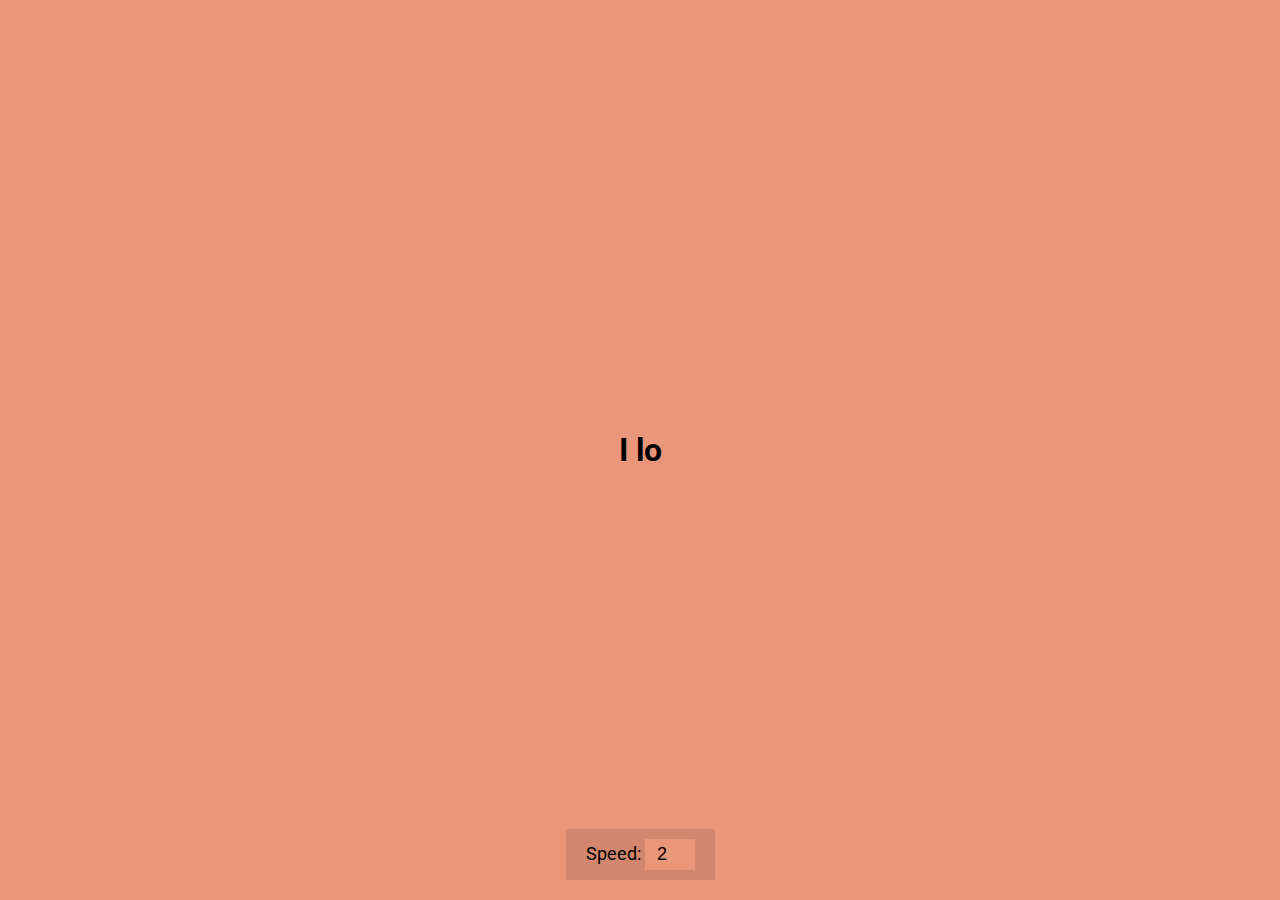
<file: index.html>
<!DOCTYPE html>
<html lang="en">
  <head>
    <meta charset="UTF-8" />
    <meta name="viewport" content="width=device-width, initial-scale=1.0" />
    <link rel="stylesheet" href="style.css" />
    <title>Auto Text Effect</title>
  </head>
  <body>
    <h1 id="text">Starting...</h1>
    <div>
      <label for="speed">Speed:</label>
      <input
        type="number"
        name="speed"
        id="speed"
        value="2"
        min="1"
        max="10"
        step="1"
      />
    </div>
    <script src="hola.js"></script>
  </body>
</html>
</file>
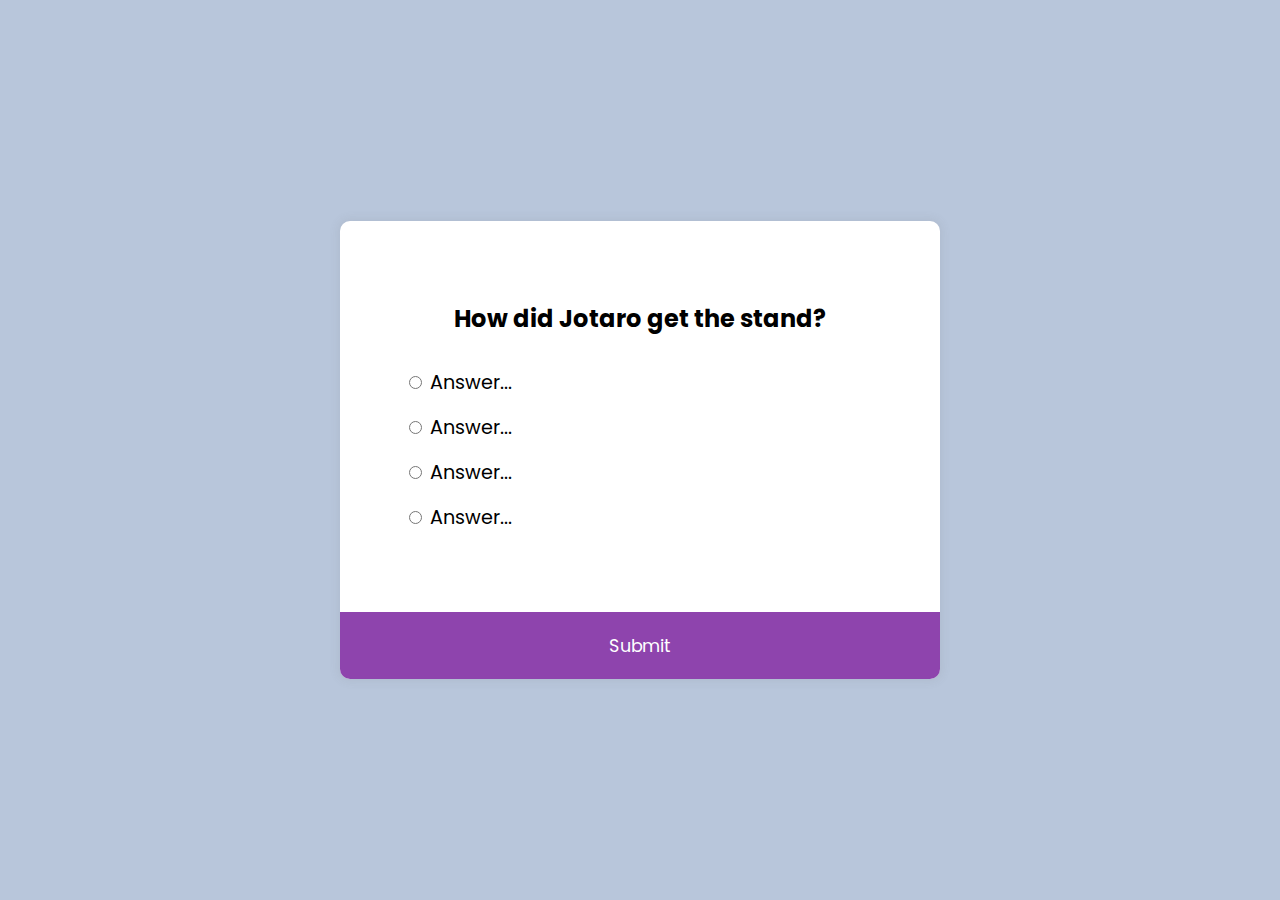
<file: index2.html>
<!DOCTYPE html>
<html lang="en">
<head>
    <meta charset="UTF-8">
    <meta name="viewport" content="width=device-width, initial-scale=1.0">
    <title>Quiz App</title>
    <link rel="stylesheet" href="style2.css">
</head>
<body>
    <div class="quiz-container" id="quiz">
        <div class="quiz-header">
            <h2 id="question">Quistion is loading</h2>
            <ul>
                <li>
                    <input type="radio" name="answer" id="a" class="answer">
                    <label for="a" id="a_text">Answer...</label>
                </li>
                <li>
                    <input type="radio" name="answer" id="a" class="answer">
                    <label for="a" id="a_text">Answer...</label>
                </li>
                <li>
                    <input type="radio" name="answer" id="a" class="answer">
                    <label for="a" id="a_text">Answer...</label>
                </li>
                <li>
                    <input type="radio" name="answer" id="a" class="answer">
                    <label for="a" id="a_text">Answer...</label>
                </li>
            </ul>
        </div>
        <button id="submit">Submit</button>
    </div>
    <script src="script.js"></script>
</body>
</html>
</file>
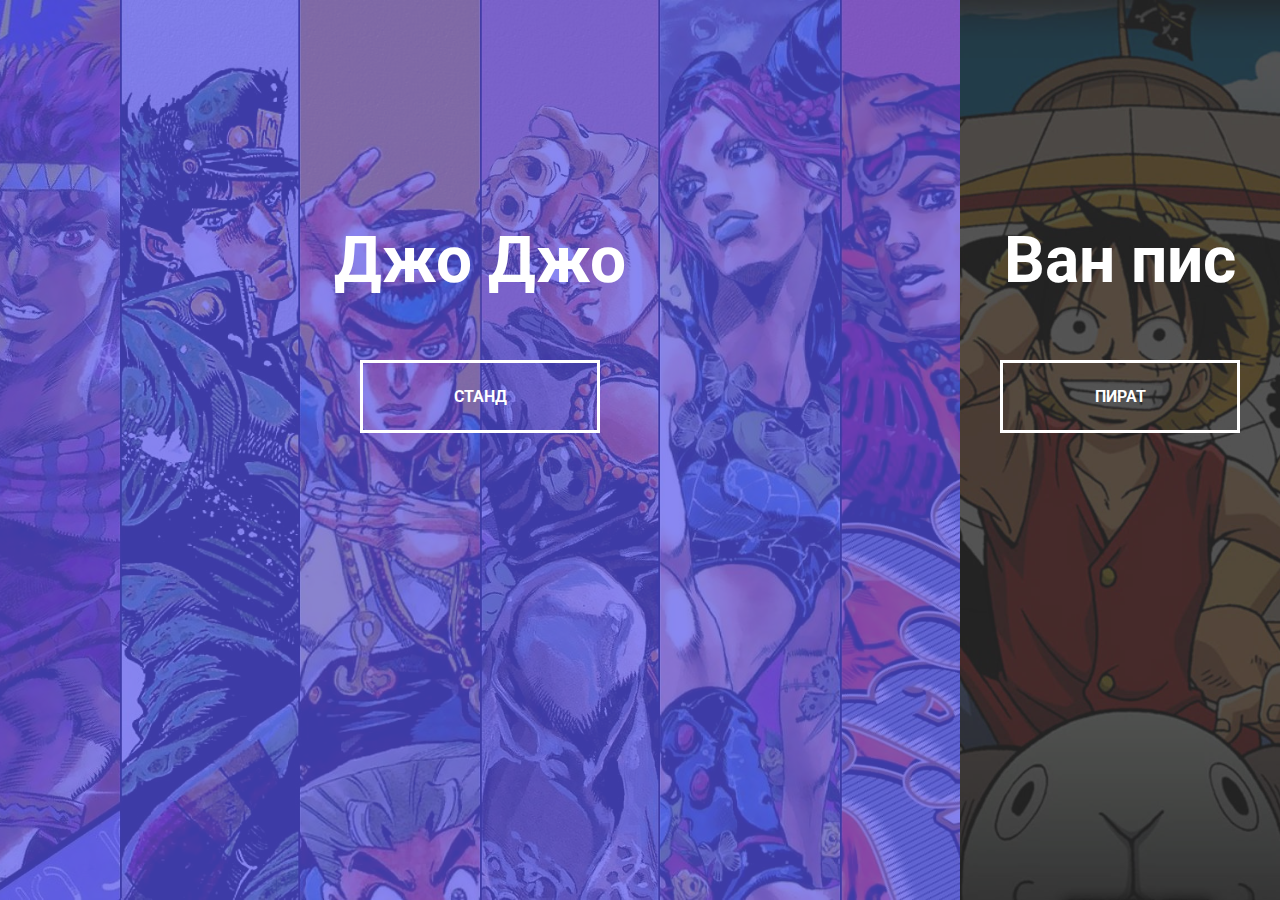
<file: ploika.html>
<!DOCTYPE html>
<html lang="en">
<head>
    <meta charset="UTF-8">
    <meta name="viewport" content="width=device-width, initial-scale=1.0">
    <title>Document</title>
    <link rel="stylesheet" href="ploika.css">
    
</head>
<body>
    <div class="container">
        <div class="split left">
            <h1>Джо Джо</h1>
            <a href="https://www.youtube.com/watch?v=dQw4w9WgXcQ" class="btn">Станд</a>
        </div>
        <div class="split right">
            <h1>Ван пис</h1>
            <a href="#" class="btn">Пират</a>
        </div>
    </div>
    <script src="ploika.js"></script>
</body>
</html>
</file>
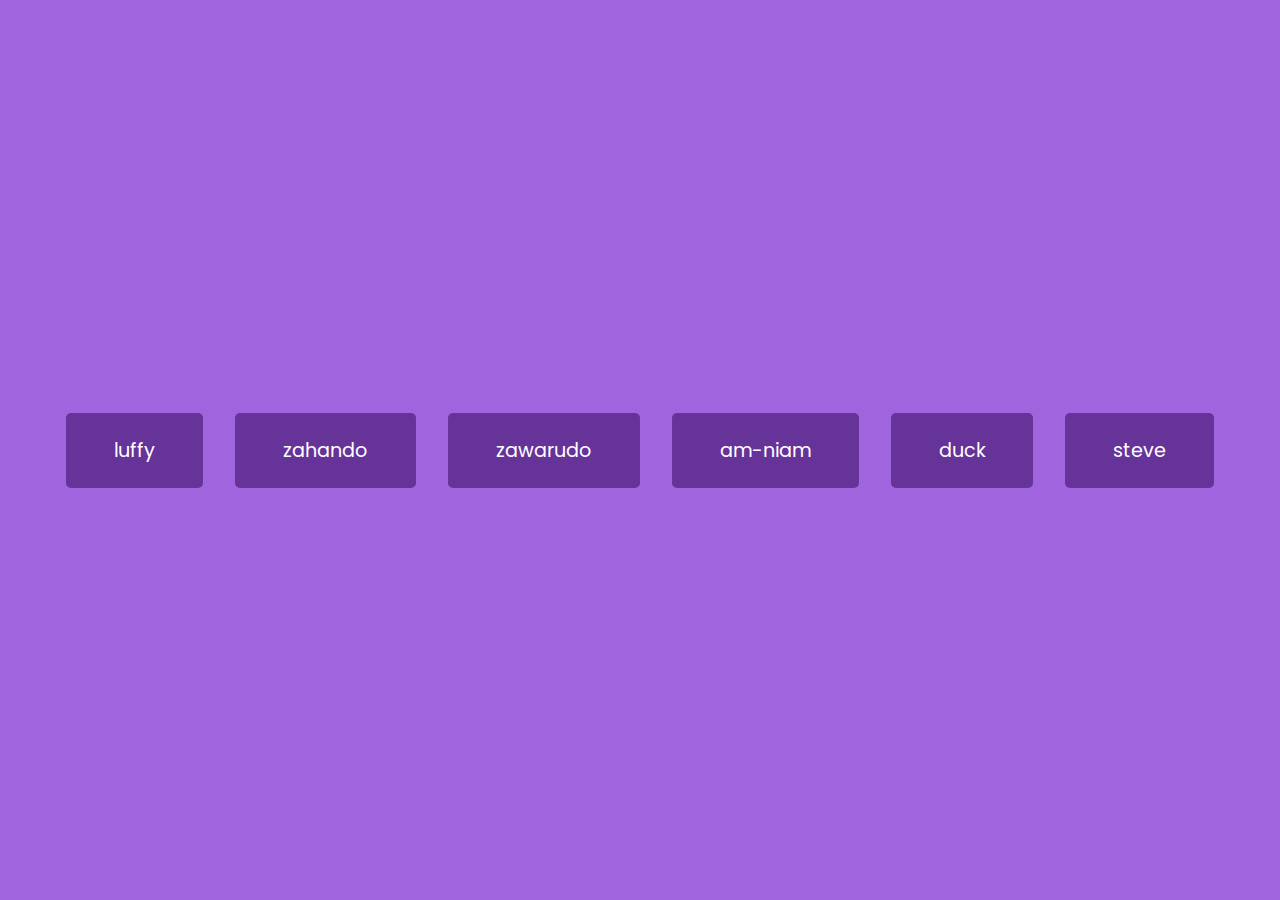
<file: sound.html>
<!DOCTYPE html>
<html lang="en">
<head>
    <meta charset="UTF-8">
    <meta name="viewport" content="width=device-width, initial-scale=1.0">
    <title>Sound Board</title>
    <link rel="stylesheet" href="sound.css">
</head>
<body>
    <audio src="am-niam.mp3" id="am-niam"></audio>
    <audio src="animal_bird_duck_quack_003.mp3" id="duck"></audio>
    <audio src="hd-stardust-crusaders-za-warudo_1.mp3" id="zawarudo"></audio>
    <audio src="steve-old-hurt-sound_3cQdSVW.mp3" id="steve"></audio>
    <audio src="za-hando-za-warudo.mp3" id="zahando"></audio>
    <audio src="one_piece_ringtone_free_ringtones_for_cell_phones.mp3" id="luffy"></audio>
    <div id="buttons"></div>
    <script src="sound.js"></script>
</body>
</html>
</file>
<file: style.css>
@import url("https://fonts.googleapis.com/css2?family=Roboto:wght@400;700&display=swap");
* {
    box-sizing: border-box;
  }
  
  body {
    background-color: darksalmon;
    font-family: "Roboto", sans-serif;
    display: flex;
    flex-direction: column;
    align-items: center;
    justify-content: center;
    height: 100vh;
    overflow: hidden;
    margin: 0;
  }
  
  div {
    position: absolute;
    bottom: 20px;
    background: rgba(0, 0, 0, 0.1);
    padding: 10px 20px;
    font-size: 18px;
  }
  
  input {
    width: 50px;
    padding: 5px;
    font-size: 18px;
    background-color: darksalmon;
    border: none;
    text-align: center;
  }
  
  input:focus {
    outline: none;
  }
</file>
<file: style2.css>
@import url("https://fonts.googleapis.com/css2?family=Poppins:wght@200;400&display=swap");

*{
    box-sizing: border-box;
}

body{
    background-color: #b8c6db;
    background-image: -o-linear-gradient(315deg, #b8cdbb 0%, #f5f7fa 100%);
    font-family: "Poppins","sans-serif";
    display: flex;
    align-items: center;
    justify-content: center;
    height: 100vh;
    overflow: hidden;
    margin: 0;
}
.quiz-container{
    background-color: #fff;
    border-radius: 10px;
    box-shadow: 0 0 10px 2px rgba(100, 100, 100, 0.1);
    width: 600px;
    max-width: 95vw;
    overflow: hidden;
}
.quiz-header{
    padding: 4rem;
}
h2{
    padding: 1rem;
    text-align: center;
    margin: 0;
}
ul{
    list-style-type: none;
    padding: 0;
}
ul li{
    font-size: 1.2rem;
    margin: 1rem 0;
}
button{
    background-color: #8e44ad;
    color: #fff;
    border: none;
    display: block;
    width: 100%;
    cursor: pointer;
    font-size: 1.1rem;
    font-family: inherit;
    padding: 1.3rem;
}
button:hover{
    background-color: #732d91;
}
button:focus{
    outline: none;
    background-color: #5e3370;
}
</file>
<file: ploika.css>
@import url("https://fonts.googleapis.com/css2?family=Roboto:wght@400;700&display=swap");

:root {
  --left-bg-color: rgba(87, 84, 236, 0.7);
  --right-bg-color: rgba(43, 43, 43, 0.8);
  --left-btn-hover-color: rgb(2, 255, 230);
  --right-btn-hover-color: rgba(28, 122, 28, 1);
  --hover-width: 75%;
  --minimize-width: 25%;
  --transition-speed: 1s;
}

* {
  box-sizing: border-box;
}

body {
  font-family: "Roboto", sans-serif;
  height: 100vh;
  overflow: hidden;
  margin: 0;
}

h1 {
  font-size: 4rem;
  color: #fff;
  position: absolute;
  left: 50%;
  top: 20%;
  transform: translateX(-50%);
  white-space: nowrap;
}

.btn {
  color: #fff;
  position: absolute;
  display: flex;
  align-items: center;
  justify-content: center;
  left: 50%;
  top: 40%;
  transform: translateX(-50%);
  border: #fff solid 0.2rem;
  text-decoration: none;
  font-size: 1rem;
  font-weight: bold;
  text-transform: uppercase;
  width: 15rem;
  padding: 1.5rem;
}

.split.left .btn:hover {
  background-color: var(--left-btn-hover-color);
  border-color: var(--left-btn-hover-color);
}

.split.right .btn:hover {
  background-color: var(--right-btn-hover-color);
  border-color: var(--right-btn-hover-color);
}

.container {
  position: relative;
  width: 100%;
  height: 100%;
  background: #333;
}

.split {
  position: absolute;
  width: 50%;
  height: 100%;
  overflow: hidden;
}

.split.left {
  left: 0;
  background: url("1497289547_steamworkshop_webupload_previewfile_332969030_preview.jpg")
  no-repeat center / cover;
}

.split.left::before {
  content: "";
  position: absolute;
  width: 100%;
  height: 100%;
  background-color: var(--left-bg-color);
}

.split.right {
  right: 0;
  background: url("redpiece-lede.jpg")
  no-repeat center / cover;

}

.split.right::before {
  content: "";
  position: absolute;
  width: 100%;
  height: 100%;
  background-color: var(--right-bg-color);
}

.split.left,
.split.right,
.split.left::before,
.split.right::before {
  transition: all var(--transition-speed) ease-in-out;
}

.hover-left .left {
  width: var(--hover-width);
}

.hover-left .right {
  width: var(--minimize-width);
}

.hover-right .right {
  width: var(--hover-width);
}

.hover-right .left {
  width: var(--minimize-width);
}

@media (max-width: 800px) {
  h1 {
    font-size: 2rem;
    top: 30%;
  }
  .btn {
    padding: 1.2rem;
    width: 12rem;
  }
}
</file>
<file: sound.css>
@import url("https://fonts.googleapis.com/css2?family=Poppins:wght@200;400&display=swap");
* {
    box-sizing: border-box;
  }
  
  body {
    background-color: rgb(161, 100, 223);
    font-family: "Poppins", sans-serif;
    display: flex;
    flex-wrap: wrap;
    align-items: center;
    justify-content: center;
    text-align: center;
    height: 100vh;
    overflow: hidden;
    margin: 0;
  }
  
  .btn {
    background-color: rebeccapurple;
    border-radius: 5px;
    border: none;
    color: #fff;
    margin: 1rem;
    padding: 1.5rem 3rem;
    font-size: 1.2rem;
    font-family: inherit;
    cursor: pointer;
  }
  
  .btn:hover {
    opacity: 0.9;
  }
  
  .btn:focus {
    outline: none;
  }
</file>
